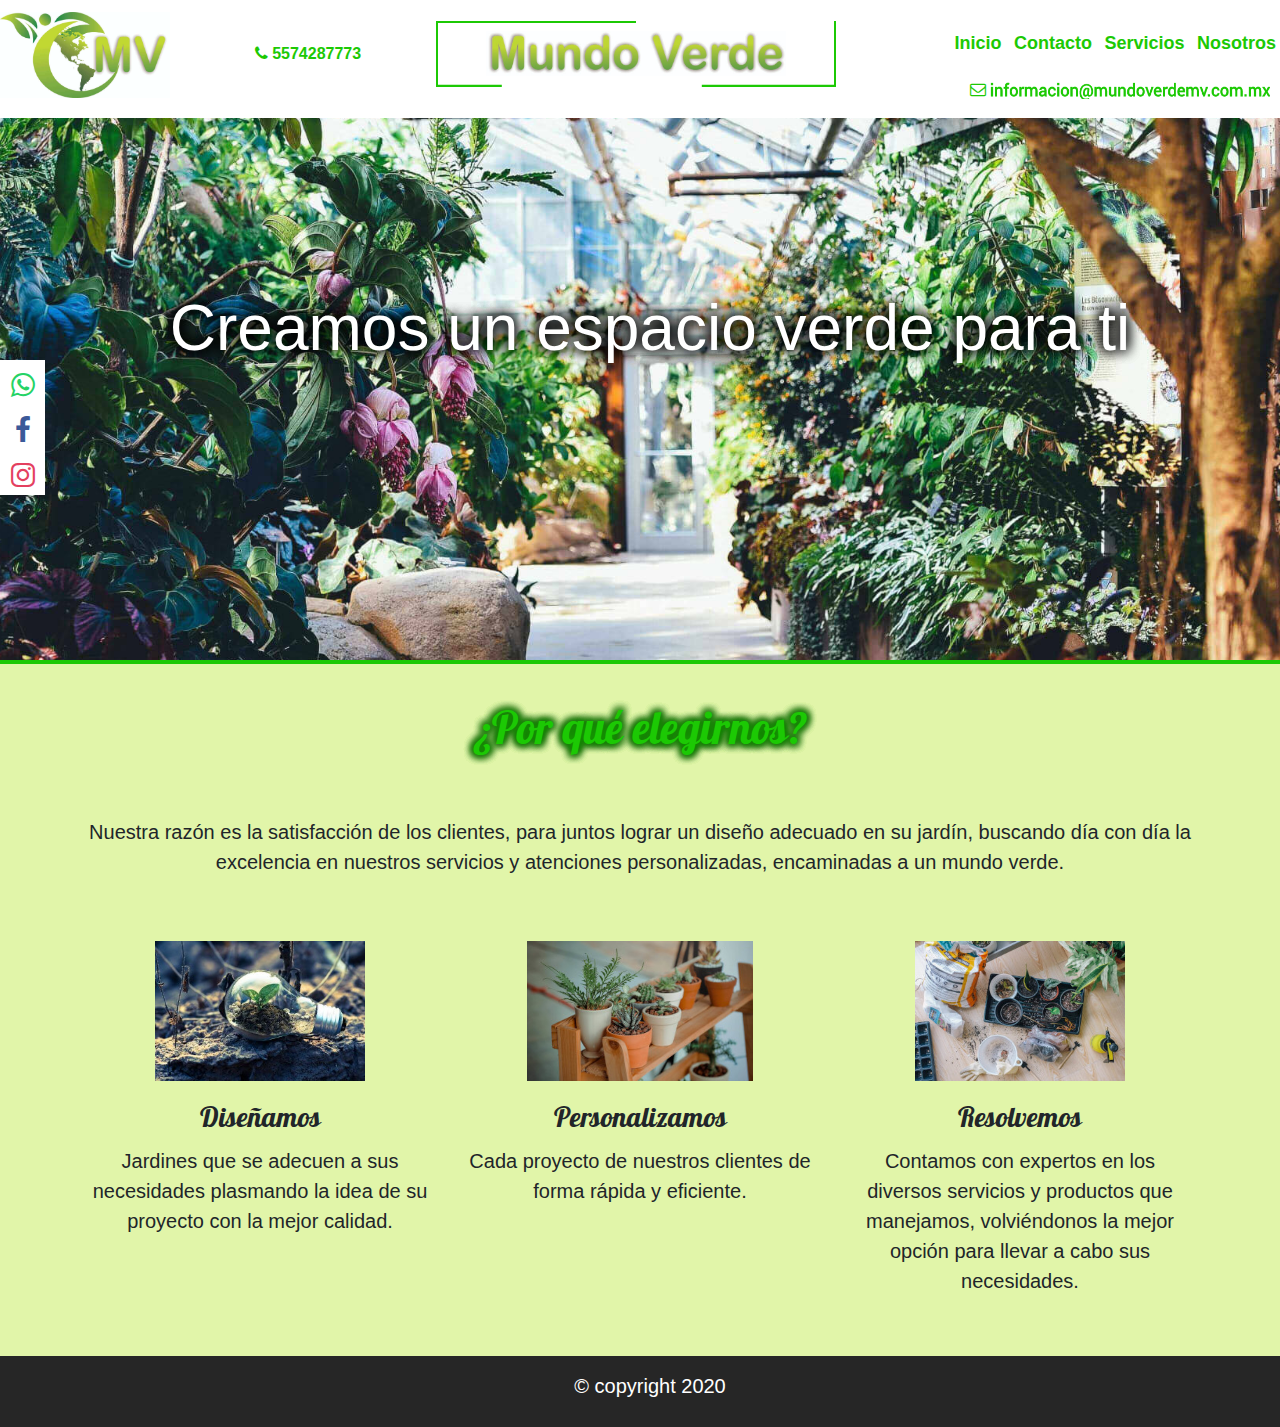
<file: index.html>
<!DOCTYPE html>
<html lang="es">

<head>
    <meta charset="UTF-8">
    <meta name="viewport" content="width=device-width, initial-scale=1.0">
    <meta http-equiv="X-UA-Compatible" content="ie=edge">
    <title>Mundo Verde</title>

    <link rel="stylesheet" href="css/style.css">
    <link rel="stylesheet" href="https://stackpath.bootstrapcdn.com/font-awesome/4.7.0/css/font-awesome.min.css">
    <link rel="stylesheet" href="https://stackpath.bootstrapcdn.com/bootstrap/4.3.1/css/bootstrap.min.css">
    <link rel="shorcut icon" type="image/x-icon" href="img/mv.png">
    <link href="https://fonts.googleapis.com/css?family=Galada&display=swap" rel="stylesheet">

</head>

<body>
    <div class="pagina-i">
        <header id="header">

            <nav class="menu">
                <div class="logo">
                    <a href="index.html"><img loading="lazy" src="img/mundo-verde.jpeg" width="170px" alt=""></a>
                    <a href="#" class="btn-menu" id="btn-menu"><i class="fa fa-bars"></i></a>
                </div>

                <div class="telefono">
                    <strong><i class="fa fa-phone" aria-hidden="true"></i>
                    <a href="tel:5574287773" alt="Llamanos"> 5574287773</a>
                </strong>
                </div>

                <div class="nombre" id="nombre">
                    <a href="index.html">
                        <svg><rect></rect></svg>
                        <img loading="lazy" src="img/mundoVerde.jpeg" alt=""></a>
                </div>

                <div class="enlaces" id="enlaces">
                    <a href="index.html"><strong>Inicio</strong></a>
                    <a href="contacto.html"><strong>Contacto</strong></a>
                    <a href="servicios.html"><strong>Servicios</strong></a>
                    <a href="acerca-de.html"><strong>Nosotros</strong></a>

                </div>
            </nav>

            <div class="datosD">
                <ul>
                    <li>
                        <strong><i class="fa fa-envelope-o" aria-hidden="true"> </i></strong> <img src="img/correo-mv.png" alt="">
                    </li>
                </ul>
            </div>
            <div class="datosD2">
                <ul>
                    <li><strong><i class="fa fa-phone" aria-hidden="true"></i>
                        <a href="tel:5574287773" alt="Llamanos"> 5574287773</a></strong>
                    </li>
                    <li>
                        <strong><i class="fa fa-envelope-o" aria-hidden="true"> </i></strong> <img src="img/correo-mv.png" alt="">
                        <!-- <strong><i class="fa fa-envelope-o" aria-hidden="true"></i>
                        informacion@mundoverdemv.com.mx</strong> -->
                    </li>
                </ul>
            </div>

        </header>

        <main role="main" class="main">
            <h1><span></span></h1>
        </main>

    </div>


    <div class="redes">
        <ul>
            <li>
                <a href="https://api.whatsapp.com/send?phone=5215574287773&text=Hola,%20quiero%20informacion sobre:" target="_blank">
                    <span class="whatsapp"></span></a>
            </li>
            <li>
                <a href="https://www.facebook.com/MV-Mundo-Verde-121840909216313/" target="_blank">
                    <span class="facebook"></span></a>
            </li>
            <li>
                <a href="https://instagram.com/mv_mundo_verde?igshid=jome5z6dmze" target="_blank">
                    <span class="instagram"></span></a>
            </li>
        </ul>
    </div>

    <section class="bienvenida">
        <div class="container">
            <div class="row">
                <div class="col-12">
                    <div class="py-4">
                        <h2 class="text-center titulo1">¿Por qué elegirnos?</h2>
                    </div>
                </div>
            </div>
            <div class="row">
                <div class="col-12">
                    <div class="py-4">
                        <p>Nuestra razón es la satisfacción de los clientes, para juntos lograr un diseño adecuado en su jardín, buscando día con día la excelencia en nuestros servicios y atenciones personalizadas, encaminadas a un mundo verde.</p>
                    </div>
                </div>
            </div>

            <div class="row">
                <div class="col-sm-4">
                    <div class="py-4">
                        <img loading="lazy" src="img/focoOpt.jpeg" alt="">
                        <h3 class="pt-4 titulo">Diseñamos</h3>
                        <p>Jardines que se adecuen a sus necesidades plasmando la idea de su proyecto con la mejor calidad.</p>
                    </div>
                </div>
                <!-- </div>

            <div class="row"> -->
                <div class="col-sm-4">
                    <div class="py-4">
                        <img loading="lazy" src="img/macetas-plantasOpt.jpeg" alt="">
                        <h3 class="pt-4 titulo">Personalizamos</h3>
                        <p>Cada proyecto de nuestros clientes de forma rápida y eficiente.</p>
                    </div>
                </div>
                <!-- </div>

            <div class="row"> -->
                <div class="col-sm-4">
                    <div class="py-4">
                        <img loading="lazy" src="img/plantasOpt.jpeg" alt="">
                        <h3 class="pt-4 titulo">Resolvemos</h3>
                        <p>Contamos con expertos en los diversos servicios y productos que manejamos, volviéndonos la mejor opción para llevar a cabo sus necesidades.</p>
                    </div>
                </div>
            </div>
    </section>

    <footer>
        <!-- <div class="redes-sociales">
            <h4>Siguenos através de nuestras redes sociales</h4>
            <ul>
                <li><a href="https://www.facebook.com/MV-Mundo-Verde-121840909216313/ " target="_blank"><i class="fa fa-facebook" aria-hidden="true"></i></a></li>
                <li><a href="https://instagram.com/mv_mundo_verde?igshid=jome5z6dmze" target="_blank"><i class="fa fa-instagram" aria-hidden="true"></i></a></li>
            </ul>
        </div> -->

        <div class="copy">
            <p>&copy; copyright 2020</p>
        </div>
    </footer>


    <script src="https://code.jquery.com/jquery-3.4.1.min.js"></script>
    <script src="https://cdnjs.cloudflare.com/ajax/libs/popper.js/1.14.7/umd/popper.min.js"></script>
    <script src="https://stackpath.bootstrapcdn.com/bootstrap/4.3.1/js/bootstrap.min.js"></script>
    <script src="js/main.js"></script>
    <script src="js/headroom.min.js"></script>

</body>

</html>
</file>
<file: css/style.css>
* {
    padding: 0;
    margin: 0;
    box-sizing: border-box;
}

.pagina-i {
    background-image: url(../img/invernaderoOpt3.jpg);
    background-repeat: no-repeat;
    background-position: center;
    background-size: cover;
    /* background-size: 100%; */
    background-attachment: fixed;
}

.pagina-c {
    background-image: url(../img/camino.jpg);
}

.pagina-s {
    background-image: url(../img/tunel.jpg);
    background-repeat: no-repeat;
    background-position: center;
    background-size: cover;
    /* background-size: 100% 100%; */
    background-attachment: fixed;
}

.pagina-n {
    background-image: url(../img/jardin-amplio.jpg);
}

body {
    background-repeat: no-repeat;
    background-position: center;
    background-size: cover;
    /* background-size: 100% 100%; */
    background-attachment: fixed;
    position: relative;
}


/*---------------------------- Header--------------------------------- */

header {
    position: fixed;
    width: 100%;
    top: 0;
    background: #fff;
    z-index: 1000;
}

header .datosD {
    text-align: right;
    padding: 0px 30px;
    margin-top: -30px;
    /* margin: 0px 5px; */
}


/* header .datosD .telefono, */

header .datosD2 {
    display: none;
}

header .datosD li {
    color: rgba(28, 201, 4, 1);
    list-style: none;
}

header .datosD li {
    font-size: 16px;
    color: rgba(28, 201, 4, 1);
}

header .datosD li:hover {
    color: rgba(28, 201, 4, 1);
    text-decoration: none;
    cursor: default;
}

header .datosD img {
    width: 280px;
}


/* header .datosD ul {
    display: none;
} */


/* header .datosD li a:hover {
    text-decoration: none;
} */

.menu {
    width: 100%;
    max-width: 1300px;
    margin: 0 auto;
    display: flex;
    flex-direction: row;
    justify-content: space-between;
    align-items: center;
    z-index: 1000;
}

.menu .logo {
    display: inline-block;
    /* margin-right: 8em; */
    padding: 12px 10px 10px 0px;
}

.menu .logo img {
    vertical-align: top;
}

.menu .btn-menu,
.menu2 .btn-menu {
    display: none;
    text-decoration: none;
}

.menu #btn-menu {
    padding-top: 20px;
    font-size: 26px;
}

.menu a,
.menu2 a {
    font-size: 20px;
    color: rgba(28, 201, 4, 1);
}

.menu .telefono {
    color: rgba(28, 201, 4, 1);
}

.menu .telefono a {
    font-size: 18px;
}

.menu .telefono a:hover {
    color: rgba(28, 201, 4, 1);
    text-decoration: none;
    cursor: default;
}

.menu .enlaces {
    margin-top: -20px;
    display: inline-block;
    text-align: right;
}

.menu2 .enlaces {
    display: inline-block;
    text-align: right;
}

.menu .enlaces a,
.menu2 .enlaces a {
    color: rgba(28, 201, 4, 1);
    text-decoration: none;
    padding: 10px 4px;
    text-align: center;
    font-size: 18px;
    border-radius: 10%;
    position: relative;
}

.enlaces a:before {
    content: '';
    position: absolute;
    top: 0;
    left: 0;
    width: 100%;
    height: 100%;
    background: rgba(28, 201, 4, 1);
    z-index: -1;
    transition: transform 0.5s;
    transform-origin: bottom right;
    transform: scale(0);
}

.enlaces a:hover {
    color: #fff;
}

.enlaces a:hover:before {
    transition: transform 0.5s;
    transform-origin: top left;
    transform: scale(1);
}

.enlaces a:after {
    content: '';
    position: absolute;
    top: 0;
    left: 0;
    width: 100%;
    height: 100%;
    background: transparent;
    /* border-top: 2px solid rgba(28, 201, 4, 1); */
    /* border-bottom: 2px solid rgba(28, 201, 4, 1); */
    /* border-left: 2px solid rgba(28, 201, 4, 1); */
    box-sizing: border-box;
    z-index: -1;
    transition: transform 0.5s;
    transform-origin: top left;
    transform: scale(1);
}

.enlaces a:hover:after {
    transition: transform 0.5s;
    transform-origin: bottom right;
    transform: scale(0);
}

.headroom {
    transition: transform .3s ease;
}

.headroom--pinned {
    transform: translateY(0%);
}

.headroom--unpinned {
    transform: translateY(-100%);
}

.main {
    height: 660px;
}

.main h1 {
    margin: 0 0 20px 20px;
    text-align: center;
    padding: 290px 30px;
    color: #fff;
    font-size: 4em;
    text-shadow: 0 0 0.2em #000, 0 0 0.2em #000, 0 0 0.2em #000;
}

.main span:before {
    content: 'Creamos un espacio verde para ti';
    animation: change infinite 12s;
}

@keyframes change {
    0% {
        content: 'Creamos un espacio verde para ti';
    }
    30% {
        content: 'Creamos un espacio verde para ti';
    }
    62% {
        content: 'Cuidamos tu jardín';
    }
    100% {
        content: 'Contáctanos y cotiza tu espacio verde';
    }
}

.nombre {
    margin: 0;
    padding: 0;
    height: 10vh;
    display: flex;
    justify-content: center;
    -ms-align-items: center;
    align-items: center;
    padding-right: 40px;
    /* padding-top: 20px; */
}

.nombre a {
    font-family: 'Lobster Two', 'Playball', 'Galada', 'Niconne', Arial;
    position: relative;
    padding: 10px 50px;
    text-decoration: none;
    color: rgba(28, 201, 4, 1);
    font-size: 30px;
    letter-spacing: 2px;
    overflow: hidden;
    transition: 0.5s;
    z-index: 1000;
}

.nombre img {
    width: 300px;
}


/* h2 {
    display: inline-block;
    color: #000;
    background: #fff;
    mix-blend-mode: multiply;
    position: relative;
}

h2:before {
    content: '';
    display: block;
    width: 100%;
    height: 100%;
    background: linear-gradient(#A3C23C, #7C9439, #609B40);
    mix-blend-mode: screen; //<-- atento a esta linea//
    position: absolute;
    top: 0;
    left: 0;
} */

.nombre a:before {
    content: '';
    position: absolute;
    top: 0;
    left: 0;
    width: 100%;
    height: 100%;
}

.nombre a svg,
.nombre a svg rect {
    position: absolute;
    top: 0;
    left: 0;
    width: 100%;
    height: 100%;
    fill: transparent;
}

.nombre a:hover {
    text-decoration: none;
    color: rgba(28, 201, 4, 1);
    /* background: rgba(28, 201, 4, .7); */
}

a svg rect {
    stroke-width: 4;
    stroke: rgba(28, 201, 4, 1);
    stroke-dasharray: 200;
    animation: animate 3s linear infinite;
}

@keyframes animate {
    0% {
        stroke-dashoffset: 400;
    }
    100% {
        stroke-dashoffset: 0;
    }
}


/*  */


/* 
.nombre a:before {
    content: '';
    position: absolute;
    top: 0;
    left: 0;
    width: 50%;
    height: 100%;
}

.nombre a:after {
    content: '';
    position: absolute;
    top: 0;
    left: -100%;
    width: 100%;
    height: 100%;
    transition: .5s;
    transition-delay: .5s;
}

.nombre a:hover {
    text-decoration: none;
    color: rgba(28, 201, 4, 1);
}

.nombre a:hover:after {
    left: 100%;
}

.nombre a span {
    position: absolute;
    display: block;
    transition: 0.5s ease;
}

.nombre a span:nth-child(1) {
    top: 0;
    left: 0;
    width: 0;
    height: 2px;
    background: rgba(28, 201, 4, 1);
}

.nombre a:hover span:nth-child(1) {
    width: 50%;
    transform: translateX(50%);
}

.nombre a span:nth-child(3) {
    bottom: 0;
    right: 0;
    width: 0;
    height: 2px;
    background: rgba(28, 201, 4, 1);
}

.nombre a:hover span:nth-child(3) {
    width: 50%;
    transform: translateX(-50%);
}

.nombre a span:nth-child(2) {
    top: 0;
    left: 0;
    width: 3px;
    height: 0;
    background: rgba(28, 201, 4, 1);
}

.nombre a:hover span:nth-child(2) {
    height: 50%;
    transform: translateY(50%);
}

.nombre a span:nth-child(4) {
    bottom: 0;
    right: 0;
    width: 3px;
    height: 0;
    background: rgba(28, 201, 4, 1);
}

.nombre a:hover span:nth-child(4) {
    height: 50%;
    transform: translateY(-50%);
}
 */

.subir {
    font-size: 30px;
    display: none;
    padding: 0 10px;
    background: #fff;
    cursor: pointer;
    position: fixed;
    bottom: 15%;
    right: 5%;
}

.redes {
    position: fixed;
    top: 40%;
    /* background: #fff; */
    width: 45px;
    height: 45px;
    z-index: 900;
}

.redes ul {
    position: absolute;
    margin: 0;
    padding: 0;
}

.redes ul li {
    list-style: none;
    position: relative;
}

.redes ul li a {
    width: 45px;
    height: 45px;
    display: block;
    transition: 0.5s;
}

.redes ul li a span {
    width: 100%;
    height: 100%;
    font-size: 24px;
}

.redes ul li a span:before {
    /* content: 'A'; */
    font-family: fontAwesome;
    text-align: center;
    line-height: 50px;
    position: absolute;
    top: 0;
    left: 0;
    width: 100%;
    height: 100%;
    background: #fff;
    /* color: #262626; */
    transform-origin: top;
    transition: transform 0.5s;
    font-size: 28px;
}

.redes ul li a .whatsapp:before {
    color: #25D366;
}

.redes ul li a .facebook:before {
    color: #3b5999;
}

.redes ul li a .instagram:before {
    color: #e4405f;
}

.redes ul li:hover a span:before {
    transform: RotateX(90deg) translateY(-50%);
}

.redes ul li a span:after {
    /* content: 'B'; */
    font-family: fontAwesome;
    text-align: center;
    line-height: 50px;
    position: absolute;
    top: 0;
    left: 0;
    width: 100%;
    height: 100%;
    background: #fff;
    color: #fff;
    transform-origin: bottom;
    transition: transform 0.5s;
    transform: RotateX(90deg) translateY(50%);
    font-size: 28px;
}

.redes ul li:hover a span:after {
    transform: RotateX(0deg) translateY(0);
}

.redes ul li:nth-child(1) a span:before,
.redes ul li:nth-child(1) a span:after {
    content: '\f232';
}

.redes ul li:nth-child(2) a span:before,
.redes ul li:nth-child(2) a span:after {
    content: '\f09a';
}

.redes ul li:nth-child(3) a span:before,
.redes ul li:nth-child(3) a span:after {
    content: '\f16d';
}

.redes ul li:nth-child(1) a span:after {
    background: #25D366;
}

.redes ul li:nth-child(2) a span:after {
    background: #3b5999;
}

.redes ul li:nth-child(3) a span:after {
    background: #e4405f;
}


/* 
.carousel .carousel-indicators {
    padding: 120px;
}

.carousel-item {
    height: 41rem;
}

.carousel-item .carousel-caption {
    background: rgba(4, 180, 4, .4);
    margin: 100px auto;
    top: 25%;
    width: 600px;
    z-index: 100;
    border-radius: 10px;
}

.carousel-item .carousel-caption p,
.carousel-item .carousel-caption span {
    padding: 20px;
    font-size: 30px;
}

.carousel-item .carousel-caption span a {
    color: #fff;
    font-size: 22px;
    padding: 5px;
    border: 2px solid #fff;
}

.carousel-item .carousel-caption span a:hover {
    text-decoration: none;
    background: #fff;
    color: rgba(4, 180, 4, 1);
    cursor: pointer;
} */

.bienvenida {
    width: 100%;
    text-align: center;
    background: #E1F5A9;
    background-size: cover;
    padding: 20px;
    border-top: 4px solid rgba(28, 201, 4, 1);
    font-size: 20px;
}

.bienvenida h2 {
    color: rgba(28, 201, 4, 1);
    text-shadow: 0 0 0.2em rgba(28, 201, 4, 1), 0 0 0.2em #000, 0 0 0.2em rgba(28, 201, 4, 1), 0 0 0.2em #000, 0 0 0.2em rgba(28, 201, 4, 1), 0 0 0.2em #000;
    font-size: 44px;
}

.bienvenida .titulo,
.bienvenida h2 {
    font-family: 'Galada';
}

.bienvenida img {
    height: 140px;
}

.productos {
    width: 100%;
    text-align: center;
    background: #E1F5A9;
    background-size: cover;
    padding: 20px;
    border-top: 4px solid rgba(28, 201, 4, 1);
    font-size: 20px;
}

.especificacion .fuente {
    font-family: 'Galada';
}


/*--------------------------------- Formulario----------------------------- */

.contacto {
    padding: 30px;
    background: rgba(255, 255, 255, .7);
    width: 400px;
    margin: 0 auto;
    margin-top: 130px;
    margin-bottom: 40px;
    padding-top: 10px;
    border-radius: 5px;
}

.contacto .aviso {
    display: none;
}

.contacto .active {
    display: block;
}

.contacto .titulo {
    text-align: center;
    padding: 20px;
}

.formulario {
    display: flex;
    flex-wrap: wrap;
    justify-content: center;
}

.formulario input {
    display: block;
}

form input[type="text"],
form input[type="email"],
form input[type="number"],
form textarea {
    width: 100%;
    padding: 10px;
    margin-bottom: 10px;
    margin-top: 5px;
    border: 1px solid #ccc;
}

.formulario input[type="text"]:focus,
.formulario input[type="email"]:focus,
.formulario input[type="number"]:focus,
.formulario textarea:focus {
    border: solid #0B610B;
}

form textarea {
    width: 100%;
    height: 100px;
    min-width: 100%;
    max-width: 100%;
    min-height: 100px;
    max-height: 300px;
    margin-bottom: 15px;
}

form input[type="submit"] {
    /* background: #088A08; */
    padding: 10px;
    color: #15711C;
    font-size: 16px;
    cursor: pointer;
    border-radius: 20px;
    box-shadow: 0 15px 20px rgba(0, 0, 0, 0.6);
    background: linear-gradient(0deg, #fff, #ddd);
}

form input[type="submit"]:hover {
    box-shadow: 0 3px 5px rgba(0, 0, 0, 0.3);
    color: #fff;
    background: linear-gradient(180deg, #14DA23, #076E07);
}

.contacto .aviso {
    padding-top: 100px;
}

.aviso .alert {
    padding: 1em;
    color: #fff;
    border-radius: 2px;
    margin-bottom: 20px;
    font-size: 14px;
}

.aviso .alert.error {
    background: #f2dede;
    border: 1px solid #a94442;
    color: #a94442
}

.aviso .alert.success {
    background: #4caf50;
}


/*------------------------------------------ informacion ----------------------------------------*/

.informacion {
    width: 75%;
    margin: 140px auto 80px auto;
    text-align: center;
}

.informacion h2 {
    padding: 20px 0;
    font-size: 45px;
    text-shadow: 0 0 0.2em #000, 0 0 0.2em #000, 0 0 0.2em #000;
}

.informacion p {
    font-size: 34px;
    text-shadow: 0 0 0.2em #000, 0 0 0.2em #000, 0 0 0.2em #000;
}


/* -----------------------------------------Servicios---------------------------------- */

.servicios {
    width: 75%;
    margin: 0 auto auto auto;
    padding: 120px 0 40px 0;
    text-align: center;
}

.servicios .fa {
    font-size: 20px;
}

.servicios p a {
    font-size: 32px;
    text-shadow: 0 0 0.2em #000, 0 0 0.2em #000;
}

.servicios p a:hover {
    padding: 4px;
    color: rgba(28, 201, 4, 1);
    text-decoration: none;
    text-shadow: 0 0 0.2em #000, 0 0 0.2em #000;
}

article {
    color: #fff;
    font-size: 24px;
    padding: 30px;
}

article p a {
    color: #fff;
    text-decoration: none;
}

article p a:hover {
    color: #fff;
}

.especificacion {
    background: #E1F5A9;
    background-size: 100%;
    text-align: center;
    font-size: 20px;
    border-top: 4px solid rgba(28, 201, 4, 1);
}

.construccion {
    padding: 30px;
}

.construccion p {
    padding: 20px 0;
}

.mantenimiento {
    padding: 30px;
}

.mantenimiento p {
    padding: 20px 0;
}

.reconstruccion,
.fumigacion {
    padding: 30px;
}

.reconstruccion p,
.fumigacion p {
    padding: 20px 0;
}

.construccion img {
    height: 550px;
    width: 320px;
}

.cotizacion img,
.mantenimiento img,
.reconstruccion img {
    width: 340px;
}

.fumigacion img {
    height: 350px;
}

.productos .bloque1 img {
    height: 156px;
}

.productos .bloque2 img {
    height: 277px;
}

.productos .bloque3 img {
    height: 240px;
}


/*----------------------------------------------- Footer----------------------------------------------- */

footer {
    background: #262626;
    width: 100%;
}

footer .copy {
    color: #fff;
    text-align: center;
    font-size: 20px;
    padding-left: 20px;
    padding-top: 15px;
    padding-bottom: 10px;
}

footer .redes-sociales {
    height: 100px;
}

footer .redes-sociales h4 {
    color: #fff;
    text-align: center;
}

.redes-sociales ul {
    position: absolute;
    left: 50%;
    transform: translate(-50%, 30%);
    margin: 0;
    padding: 0;
    display: flex;
}

.redes-sociales ul li {
    list-style: none;
    margin: 0 40px;
}

.redes-sociales ul li a .fa {
    font-size: 20px;
    color: #262626;
    line-height: 40px;
    transition: .5s;
}

.redes-sociales ul li a {
    position: relative;
    display: block;
    width: 40px;
    height: 40px;
    background: #fff;
    text-align: center;
    transform: perspective(1000px) rotate(-20deg) skew(25deg) translate(0, 0);
    transition: .5s;
    box-shadow: -20px 20px 10px rgba(0, 0, 0.5);
}

.redes-sociales ul li a:before {
    content: '';
    position: absolute;
    top: 5px;
    left: -10px;
    height: 100%;
    width: 10px;
    background: #b1b1b1;
    transition: .5s;
    transform: rotate(0deg) skewY(-45deg);
}

.redes-sociales ul li a:after {
    content: '';
    position: absolute;
    bottom: -10px;
    left: -5px;
    height: 10px;
    width: 100%;
    background: #b1b1b1;
    transition: .5s;
    transform: rotate(0deg) skewX(-45deg);
}

.redes-sociales ul li a:hover {
    transform: perspective(1000px) rotate(-20deg) skew(25deg) translate(10px, -10px);
    box-shadow: -50px 50px 50px rgba(0, 0, 0.5);
}

.redes-sociales ul li:hover .fa {
    color: #fff;
}

.redes-sociales ul li:hover:nth-child(1) a {
    background: #3b5999;
}

.redes-sociales ul li:hover:nth-child(1) a:before {
    background: #2e4a86;
}

.redes-sociales ul li:hover:nth-child(1) a:after {
    background: #4a69ad;
}

.redes-sociales ul li:hover:nth-child(2) a {
    background: #e4405f;
}

.redes-sociales ul li:hover:nth-child(2) a:before {
    background: #d02d4c;
}

.redes-sociales ul li:hover:nth-child(2) a:after {
    background: #f1395c;
}

@media screen and (max-width:1300px) {
    header .datosD {
        padding: 0px 10px;
    }
    .menu .telefono a {
        font-size: 16px;
    }
    header .datosD li {
        font-size: 16px;
    }
}

@media screen and (max-width:1200px) {
    .nombre {
        padding-right: 20px;
    }
}

@media screen and (max-width:1100px) {
    .nombre {
        padding-right: 0px;
        padding-left: 10px;
    }
    .nombre img {
        width: 280px;
    }
}

@media screen and (max-width:1000px) {
    .nombre img {
        width: 260px;
    }
}

@media screen and (max-width:982px) {
    .nombre img {
        width: 240px;
    }
    .productos .bloque1 img {
        height: 163px;
    }
    .productos .bloque2 img {
        height: 450px;
    }
    .productos .bloque3 img {
        height: 340px;
    }
}

@media screen and (max-width:950px) {
    .nombre img {
        width: 230px;
    }
    .menu .telefono a {
        font-size: 16px;
    }
    header .datosD img {
        width: 250px;
    }
    .menu .logo {
        display: inline-block;
        margin-right: 1em;
        padding: 10px 0;
    }
    .menu .enlaces a {
        padding: 16px;
        padding: 6px 2px;
    }
    .nombre a {
        padding: 10px 30px;
    }
    .cotizacion img,
    .mantenimiento img,
    .reconstruccion img {
        width: 360px;
    }
}

@media screen and (max-width:900px) {
    header .telefono,
    header .datosD {
        display: none;
    }
    header .datosD2 {
        display: inline;
        text-align: center;
    }
    header .datosD2 ul {
        margin: 10px;
        display: flex;
        justify-content: space-between;
    }
    header .datosD2 li {
        padding: 0 20px;
        display: inline-block;
        color: rgba(28, 201, 4, 1);
        list-style: none;
    }
    header .datosD2 li a {
        font-size: 16px;
        color: rgba(28, 201, 4, 1);
    }
    header .datosD2 li a:hover {
        color: rgba(28, 201, 4, 1);
        text-decoration: none;
        cursor: default;
    }
    header .datosD2 img {
        width: 250px;
    }
    .menu .btn-menu {
        margin-top: -5px;
    }
    .menu .logo {
        display: inline-block;
        margin-right: 3em;
        padding: 10px 0 5px 0;
    }
    .menu .enlaces {
        margin-top: 0px;
    }
    .menu .enlaces a {
        padding: 16px;
        text-align: center;
        font-size: 1em;
        padding: 6px 4px;
    }
    header .menu {
        flex-direction: column;
    }
    header .menu .logo {
        display: flex;
        flex-direction: row;
        justify-content: space-between;
        width: 100%;
        padding-left: 2em;
    }
    header .menu .btn-menu {
        display: inline-block;
        z-index: 2;
    }
    header .menu .enlaces {
        width: 100%;
        display: flex;
        flex-direction: row;
        flex-wrap: wrap;
        justify-content: space-around;
    }
    header .menu .enlaces a {
        margin-top: 10px;
    }
    .nombre {
        padding-left: 20px;
        padding-bottom: 30px;
        margin-top: -60px;
    }
    .nombre a {
        padding: 10px 50px;
        margin-bottom: 20px;
    }
    .nombre img {
        width: 240px;
    }
    .cotizacion img,
    .mantenimiento img,
    .reconstruccion img {
        width: 350px;
    }
    .construccion img {
        height: 480px;
    }
    .fumigacion img {
        height: 400px;
    }
}

@media screen and (max-width: 800px) {
    .nombre {
        padding-left: 70px;
    }
    .nombre img {
        width: 210px;
    }
    .main h1 {
        font-size: 3em;
    }
    .bienvenida img {
        height: 90px;
    }
    .carousel-item .carousel-caption {
        margin: 100px auto;
        top: 25%;
        width: 450px;
    }
    .construccion img {
        height: 370px;
        width: 260px;
    }
    .cotizacion img {
        width: 250px;
    }
    .mantenimiento img,
    .reconstruccion img {
        width: 340px;
    }
    .fumigacion img {
        height: 300px;
    }
    .informacion h2 {
        padding: 30px 0;
        font-size: 36px;
    }
    .informacion p {
        font-size: 30px;
    }
}

@media screen and (max-width: 600px) {
    .pagina-i {
        background-image: url(../img/senderoOpt.jpg);
        background-position: top;
        background-size: 110%;
        /* background-size: cover; */
    }
    .pagina-c {
        background-image: url(../img/tunel-s.jpg);
    }
    .pagina-s {
        background-image: url(../img/verde-arb.jpeg);
        background-position: top;
        background-size: 100%;
        background-attachment: fixed;
    }
    .pagina-n {
        /* background-image: url(../img/tunel-rosas.jpg); */
        background-image: url(../img/garden-p.jpg);
        background-size: 120%;
    }
    /* body {
        position: absolute;
    } */
    header {
        padding: 0;
    }
    header .datosD2 ul {
        /* margin: 5px; */
        list-style: none;
    }
    /* header .datosD2 li {
        margin: 10px 30px;
    } */
    .nombre {
        margin-top: -55px;
        padding-left: 15px;
    }
    .menu .btn-menu {
        margin-top: -5px;
    }
    .menu img {
        width: 130px;
    }
    .nombre img {
        width: 200px;
    }
    .nombre a svg,
    .nombre a svg rect {
        display: none;
    }
    .main h1 {
        margin: 0 0 15px 15px;
        font-size: 2.5em;
    }
    .informacion h2 {
        font-size: 26px;
    }
    .informacion p {
        font-size: 22px;
    }
    .servicios h2 {
        font-size: 24px;
    }
    .servicios p a {
        font-size: 26px;
    }
    .redes {
        position: fixed;
        top: 60%;
    }
    .redes ul li a {
        width: 35px;
        height: 35px;
        transition: 0s;
    }
    .redes ul li a span:before {
        /* content: 'A'; */
        font-family: fontAwesome;
        text-align: center;
        line-height: 40px;
        position: absolute;
        top: 0;
        left: 0;
        transform-origin: top;
        transition: transform 0s;
        font-size: 22px;
    }
    .redes ul li a .whatsapp:before,
    .redes ul li a .facebook:before,
    .redes ul li a .instagram:before {
        color: #fff;
    }
    .redes ul li a .whatsapp:before {
        background: #25D366;
    }
    .redes ul li a .facebook:before {
        background: #3b5999;
    }
    .redes ul li a .instagram:before {
        background: #e4405f;
    }
    .redes ul li:hover a span:before {
        transform: RotateX(0deg) translateY(0%);
    }
    .redes ul li a span:after {
        display: none;
    }
    .redes ul li:hover a span:after {
        transform: RotateX(0deg) translateY(0);
    }
    .redes ul li:nth-child(1) a span:before,
    .redes ul li:nth-child(1) a span:after {
        content: '\f232';
    }
    .redes ul li:nth-child(1) a span:after {
        background: #25D366;
    }
    .redes ul li:nth-child(3) a span:after {
        background: #3b5999;
    }
    .redes ul li:nth-child(3) a span:after {
        background: #e4405f;
    }
    /* Redes sociales */
    .redes-sociales ul {
        position: absolute;
        left: 50%;
        transform: translate(-50%, 30%);
    }
    .redes-sociales ul li a .fa {
        font-size: 18px;
        transition: 0s;
        color: #fff;
    }
    .redes-sociales ul li a {
        position: relative;
        display: block;
        width: 40px;
        height: 40px;
        text-align: center;
        transform: perspective(0px) rotate(0deg) skew(0deg) translate(0, 0);
        transition: 0 s;
        box-shadow: none;
    }
    .redes-sociales ul li a:before {
        content: '';
        position: absolute;
        top: 0px;
        left: 0px;
        height: 100%;
        width: 10px;
        transition: 0s;
        transform: rotate(0deg) skewY(0deg);
        display: none;
    }
    .redes-sociales ul li a:after {
        content: '';
        position: absolute;
        bottom: 0px;
        left: 0px;
        height: 10px;
        width: 100%;
        /* background: #b1b1b1; */
        transition: 0s;
        transform: rotate(0deg) skewX(0deg);
        display: none;
    }
    .redes-sociales ul li a:hover {
        transform: perspective(0px) rotate(0deg) skew(0deg) translate(0px, 0px);
        box-shadow: none;
    }
    .redes-sociales ul li:nth-child(1) a {
        background: #3b5999;
    }
    .redes-sociales ul li:hover:nth-child(1) a:before {
        background: #3b5999;
    }
    .redes-sociales ul li:hover:nth-child(1) a:after {
        background: #3b5999;
    }
    .redes-sociales ul li:nth-child(2) a {
        background: #e4405f;
    }
    .redes-sociales ul li:nth-child(2) a:before {
        background: #e4405f;
    }
    .redes-sociales ul li:nth-child(2) a:after {
        background: #e4405f;
    }
    .construccion img {
        height: 340px;
    }
}

@media screen and (max-width:576px) {
    .bienvenida img {
        height: 150px;
    }
    .construccion img {
        height: 380px;
        width: 260px;
    }
    .fumigacion img {
        height: 340px;
    }
    .cotizacion img {
        width: 380px;
    }
    .productos .bloque1 {
        height: 363px;
    }
    .productos .bloque2 {
        height: 770px;
    }
    .productos .bloque2 {
        height: 530px;
    }
}

@media screen and (max-width:500px) {
    /* header {
        padding: 10px;
    } */
    header .datosD2 ul {
        display: block;
        text-align: center;
    }
    /* header.datosD2 li {
        text-align: right;
    } */
    .menu img {
        width: 100px;
    }
    .nombre img {
        width: 180px;
    }
    .menu #btn-menu {
        padding-top: 15px;
        font-size: 20px;
    }
    .main {
        height: 600px;
    }
    .main h1 {
        margin: 0 0 40px 35px;
    }
    .nombre {
        padding-bottom: 5px;
        padding-left: 40px;
        margin-top: -55px;
    }
    .servicios p a {
        font-size: 22px;
    }
    .informacion h2 {
        font-size: 24px;
    }
    .informacion p {
        font-size: 20px;
    }
}

@media screen and (max-width:400px) {
    .pagina-i {
        background-size: auto 110%;
    }
    header .datosD2 li a {
        font-size: 14.5px;
    }
    .nombre img {
        padding-top: 10px;
        width: 150px;
    }
    .menu .enlaces {
        text-align: justify;
        left: 10%;
        padding: 10px 2px;
    }
    .menu .enlaces a {
        padding: 2px;
    }
    /* .menu2 .enlaces a {
        padding: 2px;
    } */
    .bienvenida h2 {
        font-size: 34px;
    }
    .encabezado .logo img {
        width: 100px;
        padding-top: 5px;
        padding-left: 5px;
    }
    .menu #btn-menu {
        padding-top: 15px;
        font-size: 22px;
        /* margin-left: 20px; */
    }
    .nombre {
        margin-top: -60px;
    }
    .nombre a {
        padding: 5px 30px;
        font-size: 20px;
        letter-spacing: 0px;
    }
    .main {
        height: 550px;
    }
    .main h1 {
        margin: 0 0 40px 35px;
        padding: 245px 30px;
        font-size: 2em;
    }
    .redes {
        position: fixed;
        top: 45%;
    }
    .servicios {
        padding-top: 100px;
        padding-bottom: 20px;
        width: 90%;
    }
    .contacto {
        padding: 3px 20px;
        width: 310px;
        /* padding-top: 70px; */
        border-radius: 5px;
    }
    .informacion {
        margin-top: 85px;
    }
    .informacion h2 {
        font-size: 20px;
    }
    .informacion p {
        font-size: 18px;
    }
    .informacion img {
        width: 270px;
        /* padding: 5px; */
    }
    .servicios p a {
        font-size: 20px;
    }
    .servicios .fa {
        font-size: 12px;
    }
    .cotizacion img,
    .mantenimiento img,
    .reconstruccion img {
        width: 310px;
    }
}

@media screen and (max-width: 350px) {
    header .datosD2 li a {
        font-size: 12.5px;
    }
    header .datosD2 img {
        width: 220px;
    }
    .nombre {
        padding-left: 50px;
        /* margin: 2px 0; */
    }
    .nombre img {
        width: 115px;
    }
    .main {
        height: 480px;
    }
    .main h1 {
        margin: 0 0 40px 35px;
        padding: 240px 30px;
        font-size: 1.5em;
    }
    .bienvenida h2 {
        font-size: 34px;
    }
    .informacion {
        margin-top: 90px;
    }
    .informacion img {
        width: 240px;
        /* padding: 5px; */
    }
    .cotizacion img,
    .mantenimiento img,
    .reconstruccion img {
        width: 280px;
    }
}
</file>
